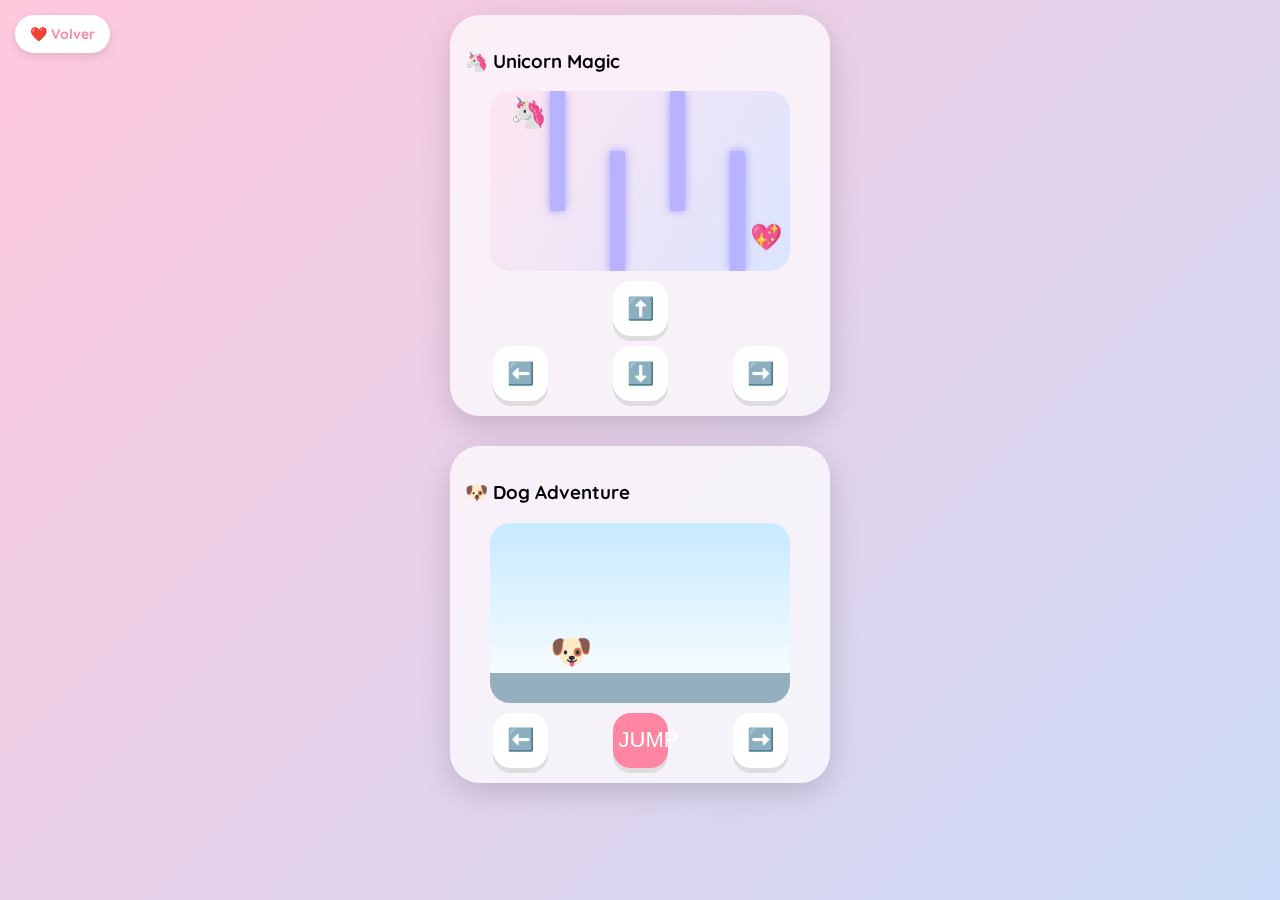
<file: games.html>
<!DOCTYPE html> 
<html lang="es">
<head>
<meta charset="UTF-8">
<meta name="viewport" content="width=device-width, initial-scale=1.0, maximum-scale=1.0, user-scalable=no">
<title>Love Games Deluxe</title>
<link href="https://fonts.googleapis.com/css2?family=Quicksand:wght@500;700&display=swap" rel="stylesheet">

<style>
:root { --pink:#ff85a2; --purple:#a29bfe; }

body { 
  margin:0;
  font-family:'Quicksand',sans-serif;
  background:linear-gradient(-45deg,#ffd1dc,#cdb4ff,#bde0fe,#ffc8dd);
  background-size:400% 400%;
  animation:bgMove 18s ease infinite;
  overflow:hidden;
  display:flex;
  flex-direction:column;
  align-items:center;
}

@keyframes bgMove{
  0%{background-position:0% 50%;}
  50%{background-position:100% 50%;}
  100%{background-position:0% 50%;}
}

.card{
  background:rgba(255,255,255,.7);
  backdrop-filter:blur(15px);
  margin:15px;
  padding:15px;
  border-radius:30px;
  width:90%;
  max-width:350px;
  box-shadow:0 10px 30px rgba(0,0,0,.15);
}

canvas{
  background:#ffffffaa;
  border-radius:20px;
  display:block;
  margin:auto;
}

.controller{
  display:grid;
  grid-template-columns:repeat(3,1fr);
  gap:10px;
  margin-top:10px;
  justify-items:center;
}

.btn{
  width:55px;
  height:55px;
  border-radius:18px;
  border:none;
  background:white;
  font-size:22px;
  box-shadow:0 5px 0 #ddd;
}

.btn:active{
  transform:translateY(4px);
  box-shadow:0 1px 0 #ddd;
  background:var(--pink);
}

.secret-msg{
  position:fixed;
  top:50%;
  left:50%;
  transform:translate(-50%,-50%);
  background:white;
  padding:25px;
  border-radius:25px;
  box-shadow:0 0 40px rgba(0,0,0,.3);
  display:none;
  z-index:99;
}

#restartBtn{
  margin-top:12px;
  padding:12px 24px;
  border:none;
  border-radius:20px;
  background:linear-gradient(135deg,#ff85a2,#a29bfe);
  color:white;
  font-size:16px;
}
</style>
</head>

<body>
    <a href="index.html" style="
    position: fixed; 
    top: 15px; 
    left: 15px; 
    z-index: 1000; 
    text-decoration: none; 
    background: white; 
    padding: 10px 15px; 
    border-radius: 20px; 
    box-shadow: 0 4px 10px rgba(0,0,0,0.1);
    font-size: 14px;
    color: #ff85a2;
    font-weight: bold;
">❤️ Volver</a>
<div class="card">
<h3>🦄 Unicorn Magic</h3>
<canvas id="maze" width="300" height="180"></canvas>
<div class="controller">
<div></div>
<button class="btn" ontouchstart="keys.ArrowUp=true" ontouchend="keys.ArrowUp=false">⬆️</button>
<div></div>
<button class="btn" ontouchstart="keys.ArrowLeft=true" ontouchend="keys.ArrowLeft=false">⬅️</button>
<button class="btn" ontouchstart="keys.ArrowDown=true" ontouchend="keys.ArrowDown=false">⬇️</button>
<button class="btn" ontouchstart="keys.ArrowRight=true" ontouchend="keys.ArrowRight=false">➡️</button>
</div>
</div>

<div class="card">
<h3>🐶 Dog Adventure</h3>
<canvas id="snoopy" width="300" height="180"></canvas>
<div class="controller">
<button class="btn" ontouchstart="sDir=-4" ontouchend="sDir=0">⬅️</button>
<button class="btn" style="background:var(--pink);color:white" ontouchstart="jump()">JUMP</button>
<button class="btn" ontouchstart="sDir=4" ontouchend="sDir=0">➡️</button>
</div>
</div>

<div id="winScreen" class="secret-msg">
<h2 id="winText">🐾 ¡Nivel completado! 💖</h2>
<button id="restartBtn">Reiniciar ✨</button>
</div>

<script>
const mCanvas=document.getElementById("maze");
const mctx=mCanvas.getContext("2d");
let ux=20,uy=30,floatT=0;
const speed=2.2;
const keys={};

const unicornGoal={x:260,y:155,r:18};

const walls=[
{x:60,y:0,w:15,h:120},
{x:120,y:60,w:15,h:120},
{x:180,y:0,w:15,h:120},
{x:240,y:60,w:15,h:120}
];

function hitWall(nx,ny){
 return walls.some(w=>nx+24>w.x && nx<w.x+w.w && ny+24>w.y && ny<w.y+w.h);
}

window.addEventListener("keydown",e=>keys[e.key]=true);
window.addEventListener("keyup",e=>keys[e.key]=false);

function unicornLoop(){
 let vx=(keys.ArrowRight-keys.ArrowLeft)*speed;
 let vy=(keys.ArrowDown-keys.ArrowUp)*speed;

 let nx=ux+vx, ny=uy+vy;
 if(nx>=0 && nx<=270 && !hitWall(nx,uy)) ux=nx;
 if(ny>=20 && ny<=170 && !hitWall(ux,ny)) uy=ny;

 floatT+=0.05;
 mctx.clearRect(0,0,300,180);

 let g=mctx.createLinearGradient(0,0,300,180);
 g.addColorStop(0,"#ffe6f0");
 g.addColorStop(1,"#dbe4ff");
 mctx.fillStyle=g;
 mctx.fillRect(0,0,300,180);

 mctx.font="26px serif";
 mctx.fillText("💖",unicornGoal.x,unicornGoal.y);

 walls.forEach(w=>{
  mctx.shadowBlur=10;
  mctx.shadowColor="#a29bfe";
  mctx.fillStyle="#b8b3ff";
  mctx.fillRect(w.x,w.y,w.w,w.h);
  mctx.shadowBlur=0;
 });

 mctx.font="30px serif";
 mctx.fillText("🦄",ux,uy+Math.sin(floatT)*3);

 if(Math.hypot(ux-unicornGoal.x,uy-unicornGoal.y)<unicornGoal.r){
  document.getElementById("winText").innerText="🦄 ¡Llegaste al corazón! 💖";
  winScreen.style.display="block";
 }

 requestAnimationFrame(unicornLoop);
}

const sCanvas=document.getElementById("snoopy");
const sctx=sCanvas.getContext("2d");

let sx=20,sy=140,svy=0,sDir=0,finished=false;
const gravity=0.6;
const goal={x:1200};

const obstacles=[
{x:300,y:135,w:20,h:15},
{x:500,y:125,w:25,h:25},
{x:750,y:135,w:20,h:15},
{x:950,y:125,w:25,h:25}
];

function updateSnoopy(){
 if(finished) return;

 sctx.clearRect(0,0,300,180);

 let sky=sctx.createLinearGradient(0,0,0,180);
 sky.addColorStop(0,"#c7e9ff");
 sky.addColorStop(1,"#fff");
 sctx.fillStyle=sky;
 sctx.fillRect(0,0,300,180);

 sctx.fillStyle="#95afc0";
 sctx.fillRect(0,150,300,30);

 sx+=sDir;
 if(sx<0) sx=0;

 sy+=svy;
 svy+=gravity;
 if(sy>140){sy=140;svy=0;}

 let cam=sx-60;

 obstacles.forEach(o=>{
  sctx.fillStyle="#ff85a2";
  sctx.fillRect(o.x-cam,o.y,o.w,o.h);

  if(sx+28>o.x && sx<o.x+o.w && sy+28>o.y){
   sx=20;
  }
 });

 sctx.font="30px serif";
 sctx.fillText("🏁",goal.x-cam,140);

 if(sx>goal.x){
  finished=true;
  document.getElementById("winText").innerText="🐶 ¡Nivel completado! 💖";
  winScreen.style.display="block";
 }

 sctx.font="34px serif";
 sctx.fillText("🐶",sx-cam,sy);

 requestAnimationFrame(updateSnoopy);
}

function jump(){ if(sy===140) svy=-12; }

window.addEventListener("keydown",e=>{
 if(e.key==="a") sDir=-4;
 if(e.key==="d") sDir=4;
 if(e.key===" ") jump();
});
window.addEventListener("keyup",()=>sDir=0);

restartBtn.onclick=()=>{
 finished=false;
 sx=20; sy=140;
 ux=20; uy=30;
 winScreen.style.display="none";
 updateSnoopy();
};

unicornLoop();
updateSnoopy();
</script>

</body>
</html>
</file>
